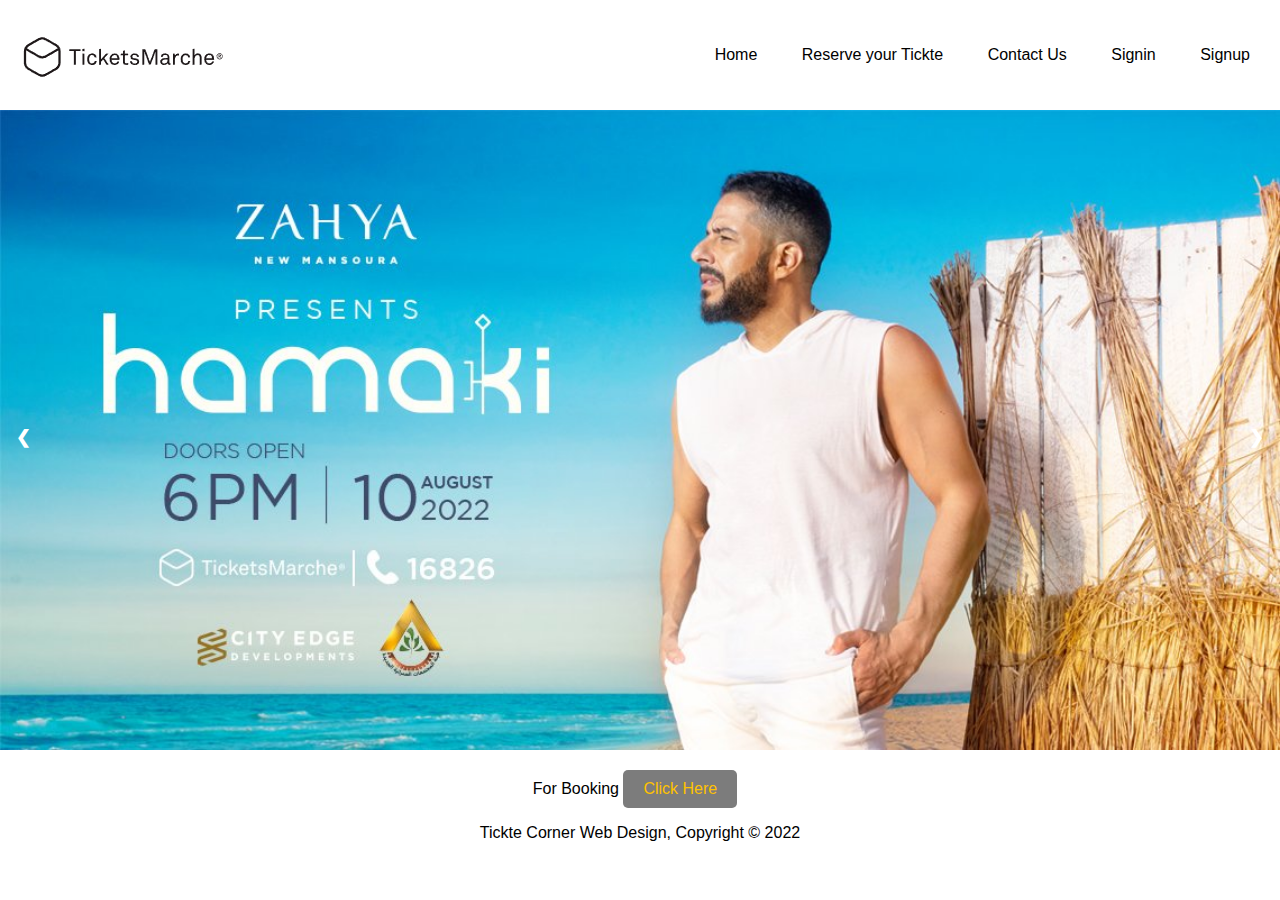
<file: index.html>
<!DOCTYPE html>
<html lang="en">
  <head>
    <meta charset="UTF-8" />
    <meta http-equiv="X-UA-Compatible" content="IE=edge" />
    <meta name="viewport" content="width=device-width, initial-scale=1.0" />
    <title>Ticktes Corner</title>
    <link rel="stylesheet" href="style/style.css" />
  </head>
  <body>
    <header>
      <img class="logo" src="images/lohoooo.png" alt="logo" />
      <nav>
        <ul class="links">
          <li><a href="index.html">Home</a></li>
          <li><a href="Reservation.html">Reserve your Tickte</a></li>
          <li><a href="contact us.html ">Contact Us</a></li>
          <li><a href="Signin.html">Signin</a></li>
          <li><a href="Signup.html">Signup</a></li>
        </ul>
      </nav>
    </header>
    <section>
      <div class="slideshow-container">
        <!-- Full-width images with number and caption text -->
        <div class="mySlides fade">
          <img src="images/by the sea Slider.jpg" style="width: 100%" />
        </div>

        <div class="mySlides fade">
          <img src="images/Faouzia Slider.jpg" style="width: 100%" />
        </div>

        <div class="mySlides fade">
          <img src="images/NUM1 SLIDER.jpg" style="width: 100%" />
        </div>
        <div class="mySlides fade">
          <img src="images/MR SLIDER.jpg" style="width: 100%" />
        </div>
        <div class="mySlides fade">
          <img src="images/tamer SLIDER.jpg" style="width: 100%" />
        </div>
        <div class="mySlides fade">
          <img src="images/website-slider-AmrDia2021.jpg" style="width: 100%" />
        </div>
        <div class="mySlides fade">
          <img
            src="images/CAIROKEE-CONCERT---Website-slider-(1).jpg"
            style="width: 100%"
          />
        </div>
        <div class="mySlides fade">
          <img src="images/M5Slider.jpg" style="width: 100%" />
        </div>
        <!-- Next and previous buttons -->
        <a class="prev" onclick="plusSlides(-1)">&#10094;</a>
        <a class="next" onclick="plusSlides(1)">&#10095;</a>
      </div>
      <div style="text-align: center" class="text-home">
        <p>
          For Booking <button><a href="Reservation.html">Click Here</a></button>
        </p>
      </div>
    </section>
    <section></section>
    <footer>
      <div style="text-align: center" class="footer">
        <p>Tickte Corner Web Design, Copyright © 2022</p>
      </div>
    </footer>
  </body>
  <script src="main.js"></script>
</html>
</file>
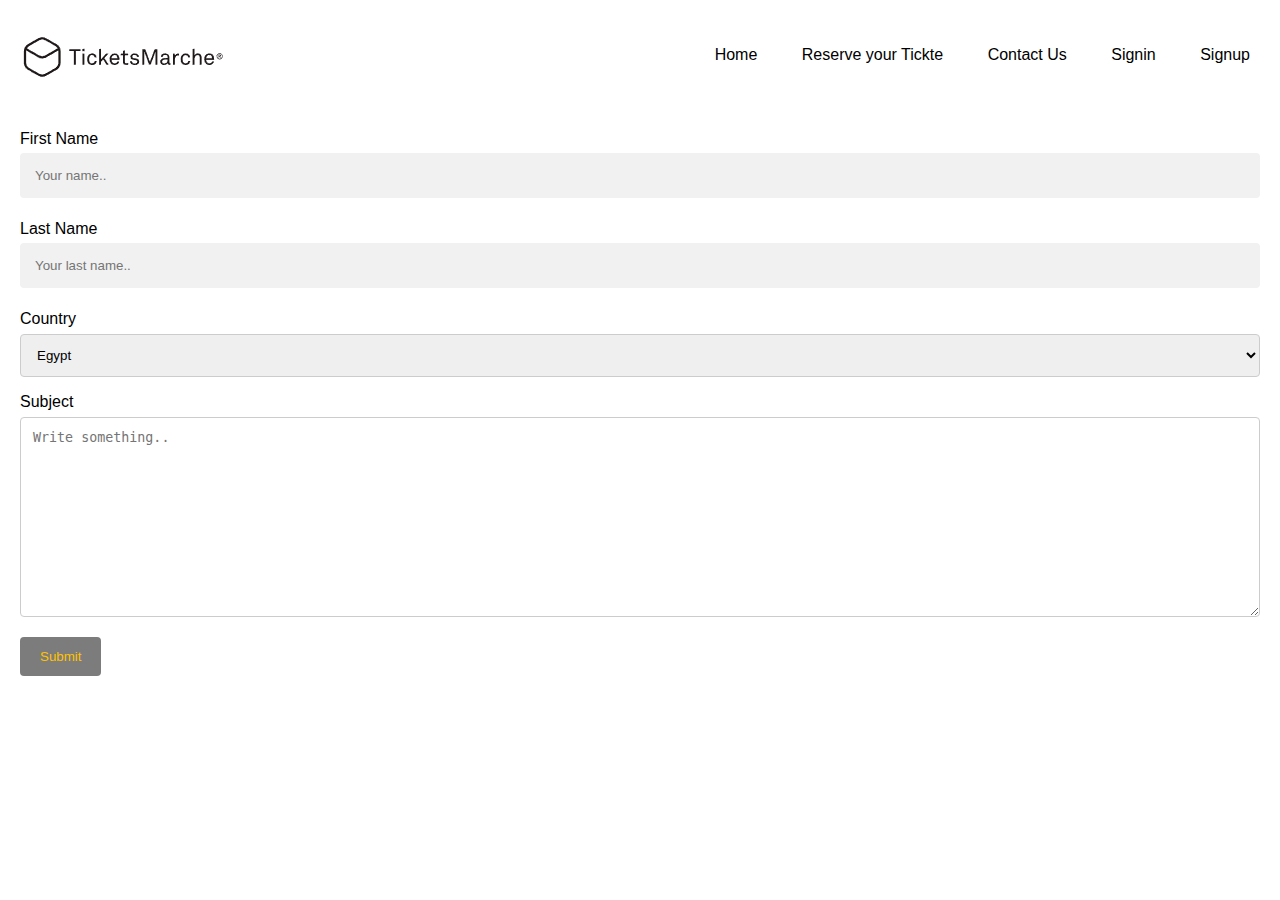
<file: contact us.html>
<!DOCTYPE html>
<html lang="en">
<head>
    <meta charset="UTF-8">
    <meta http-equiv="X-UA-Compatible" content="IE=edge">
    <meta name="viewport" content="width=device-width, initial-scale=1.0">
    <title>Contact us</title>
    <link rel="stylesheet" href="style/style.css">

</head>
<body>
    <header>
        <img class ="logo" src="images/lohoooo.png" alt="logo">
     <nav>
         <ul class="links">
             <li><a href="index.html">Home</a></li>
             <li><a href="Reservation.html">Reserve your Tickte</a></li>
             <li><a href="contact us.html ">Contact Us</a></li>
             <li><a href="Signin.html">Signin</a></li>
             <li><a href="Signup.html">Signup</a></li> 
         </ul>
     </nav>
    </header>
    <section>
        <div class="Contact">
            <form action="action_page.php">
          
              <label for="fname">First Name</label>
              <input type="text" id="fname" name="firstname" placeholder="Your name..">
          
              <label for="lname">Last Name</label>
              <input type="text" id="lname" name="lastname" placeholder="Your last name..">
          
              <label for="country">Country</label>
              <select id="country" name="country">
                <option value="Egypt">Egypt</option>
                <option value="masr">Masr</option>
                <option value="City">Future City</option>
              </select>
          
              <label for="subject">Subject</label>
              <textarea id="subject" name="subject" placeholder="Write something.." style="height:200px"></textarea>
              <input type="submit" value="Submit">
          
            </form>
          </div>
    </section>
</body>
<script src="main.js"></script>
</html>
</file>
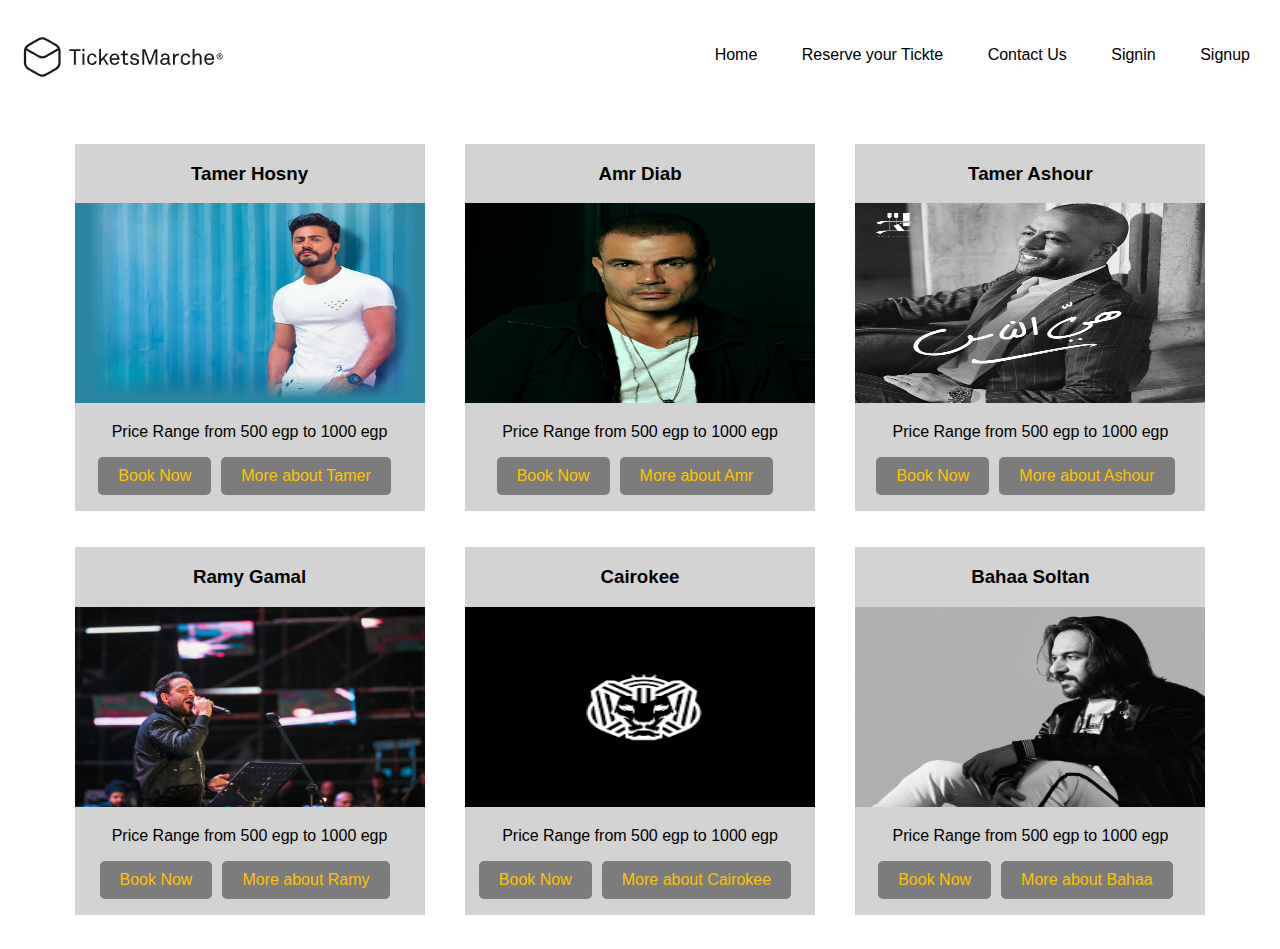
<file: Reservation.html>
<!DOCTYPE html>
<html lang="en">
<head>
    <meta charset="UTF-8">
    <meta http-equiv="X-UA-Compatible" content="IE=edge">
    <meta name="viewport" content="width=device-width, initial-scale=1.0">
    <title>Reserve your Tickte</title>
    <link rel="stylesheet" href="style/style.css">

</head>
<body>
    <header >
        <img class ="logo" src="images/lohoooo.png" alt="logo">
     <nav>
         <ul class="links">
             <li><a href="index.html">Home</a></li>
             <li><a href="Reservation.html">Reserve your Tickte</a></li>
             <li><a href="contact us.html ">Contact Us</a></li>
             <li><a href="Signin.html">Signin</a></li>
             <li><a href="Signup.html">Signup</a></li> 
         </ul>
     </nav>
    </header>
     <section>
        <div class="container">
            <div class="block">
              <h3>Tamer Hosny</h3>
              <img src="images/reserv pics/tamer honsy.jpg">
            <p>Price Range from 500 egp to 1000 egp <p>

            </p>
               <button><a href="Signup.html">Book Now</a></button>
               <button><a href="https://www.youtube.com/channel/UC0PClesNONq7W_h1Mvj1z2g">More about Tamer</a></button>
            </p>
            </div>
            <div class="block">
              <h3>Amr Diab</h3>
              <img src="images/reserv pics/amr diab.jpg">
            <p>Price Range from 500 egp to 1000 egp <p>
                
            </p>
               <button><a href="Signup.html">Book Now</a></button>
               <button><a href="https://www.youtube.com/c/AmrDiab">More about Amr</a></button>
            </p>
            </div>
            <div class="block">
             <h3>Tamer Ashour</h3>
              <img src="images/reserv pics/tamer ashour.jpg">
            <p>Price Range from 500 egp to 1000 egp <p>
                
            </p>
               <button><a href="Signup.html">Book Now</a></button>
               <button><a href="https://www.youtube.com/tamerashour">More about Ashour</a></button>
            </p>
            </div>
            <div class="block">
                <h3>Ramy Gamal</h3>
                 <img src="images/reserv pics/ramy gamal.jpg">
                <p>Price Range from 500 egp to 1000 egp <p>
                
                </p>
                   <button><a href="Signup.html">Book Now</a></button>
                   <button><a href="https://www.youtube.com/c/ramygamal">More about Ramy</a></button>
                </p>
               </div>
               <div class="block">
                <h3>Cairokee</h3>
                 <img src="images/reserv pics/cairokee.png">
                 <p>Price Range from 500 egp to 1000 egp <p>
                
                </p>
                   <button><a href="Signup.html">Book Now</a></button>
                   <button><a href="https://www.youtube.com/c/Cairokeeofficial">More about Cairokee</a></button>

                 </p>
               </div>
               <div class="block">
                <h3>Bahaa Soltan</h3>
                 <img src="images/reserv pics/bahaa sultanjpg.jpg">
                 <p>Price Range from 500 egp to 1000 egp <p>
                
            </p>
               <button><a href="Signup.html">Book Now</a></button>
               <button><a href="https://www.youtube.com/c/BahaaSultan">More about Bahaa</a></button>
                 </p>
               </div>
          </div>
     </section>
</body>
<script src="main.js"></script>
</html>
</file>
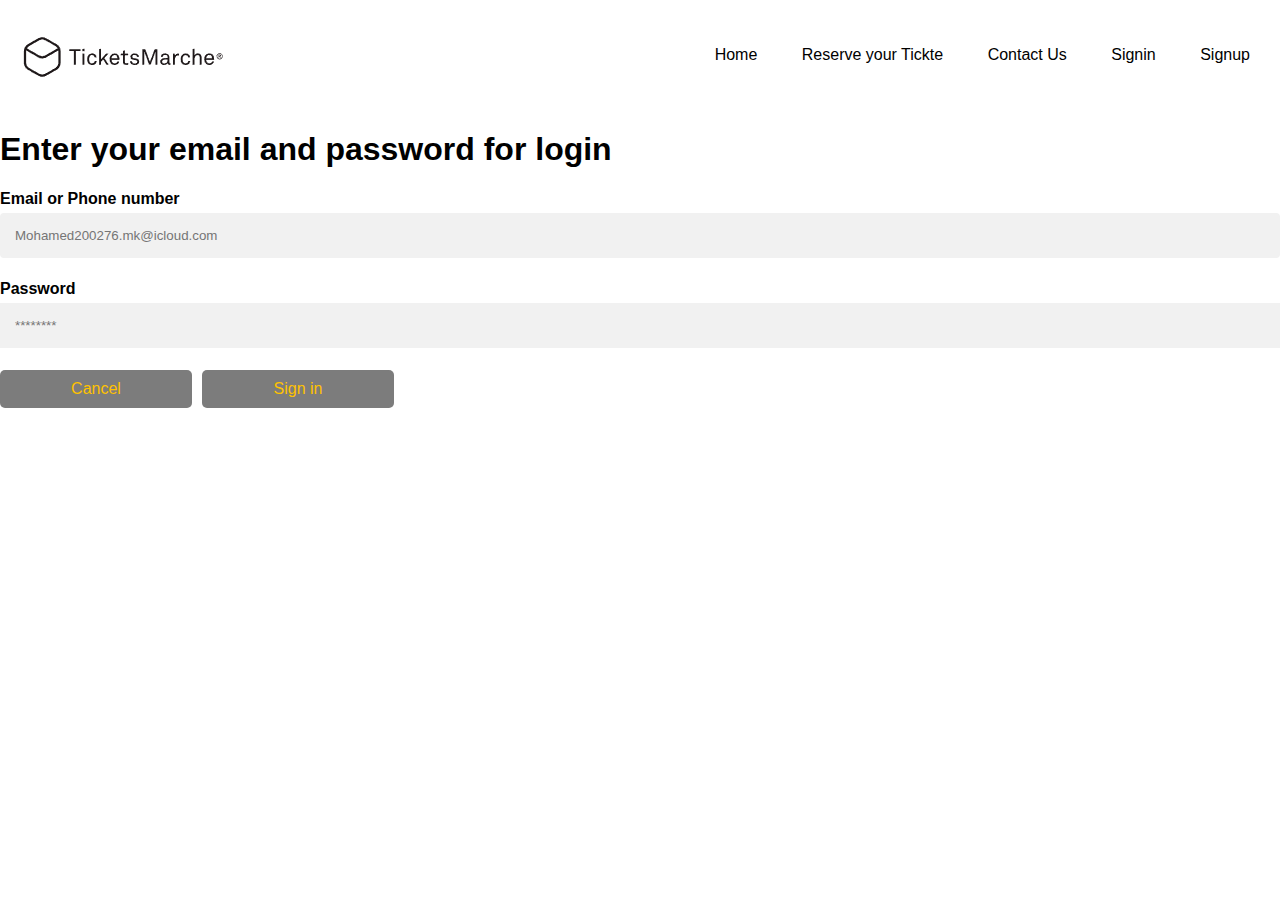
<file: Signin.html>
<!DOCTYPE html>
<html lang="en">
<head>
    <meta charset="UTF-8">
    <meta http-equiv="X-UA-Compatible" content="IE=edge">
    <meta name="viewport" content="width=device-width, initial-scale=1.0">
    <title>Sign in</title>
    <link rel="stylesheet" href="style/style.css">
</head>
<body>
    <header>
        <img class ="logo" src="images/lohoooo.png" alt="logo">
     <nav>
         <ul class="links">
             <li><a href="index.html">Home</a></li>
             <li><a href="Reservation.html">Reserve your Tickte</a></li>
             <li><a href="contact us.html ">Contact Us</a></li>
             <li><a href="Signin.html">Signin</a></li>
            <li><a href="Signup.html">Signup</a></li> 
         </ul>
     </nav>
    </header>
    <section>
        <form id="myform"  >
            <div class="Signup">
              <h1>Enter your email and password for login</h1>
              <label for="email"><b>Email or Phone number</b></label>
              <input type="text" id="email" placeholder="Mohamed200276.mk@icloud.com" name="email" required/>
              <label for="psw"><b>Password</b></label>
              <input type="password" id="pass" placeholder="********" name="password" required/>
              <button type="button" class="cancelbtn">Cancel</button>
              <button type="submit" class="signupbtn">Sign in</button>
              
            </div>
          </form>
    </section>
</body>
<script src="main.js"></script>
</html>
</file>
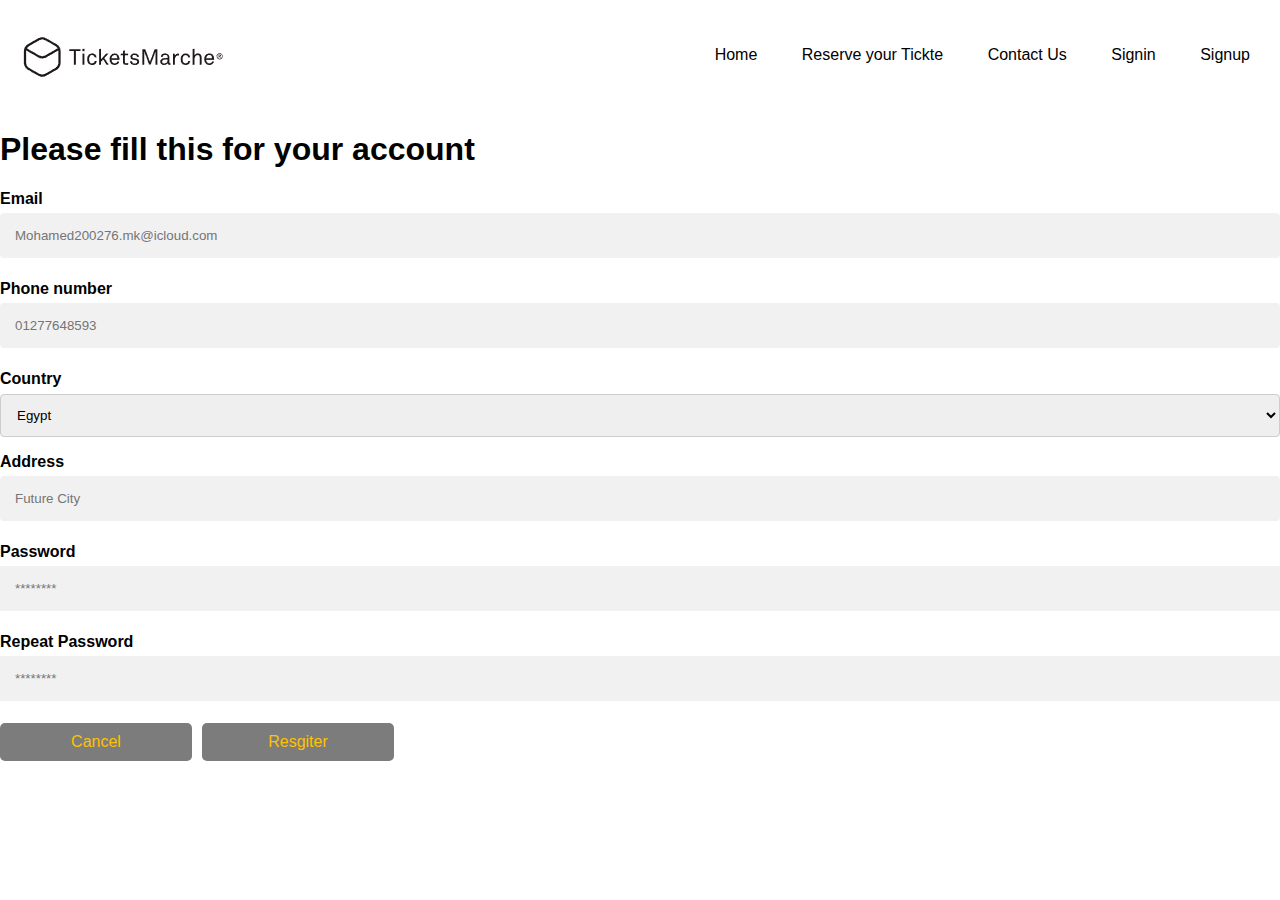
<file: Signup.html>
<!DOCTYPE html>
<html lang="en">
<head>
    <meta charset="UTF-8">
    <meta http-equiv="X-UA-Compatible" content="IE=edge">
    <meta name="viewport" content="width=device-width, initial-scale=1.0">
    <title>Sign up</title>
    <link rel="stylesheet" href="style/style.css">

</head>
<body>
    <header>
        <img class ="logo" src="images/lohoooo.png" alt="logo">
     <nav>
         <ul class="links">
             <li><a href="index.html">Home</a></li>
             <li><a href="Reservation.html">Reserve your Tickte</a></li>
             <li><a href="contact us.html ">Contact Us</a></li>
             <li><a href="Signin.html">Signin</a></li>
            <li><a href="Signup.html">Signup</a></li> 
         </ul>
     </nav>
     </header>
     <section>
        <form id="myform"  >
            <div class="Signup">
              <h1>Please fill this for your account</h1>
              <label for="email"><b>Email </b></label>
              <input type="text" id="email"  placeholder="Mohamed200276.mk@icloud.com" name="email" required/>
              <label for="Phone Number"><b>Phone number</b></label>
              <input type="text" id="phone" placeholder="01277648593" name="Phone number" required/>
              <label for="Country"><b>Country</b></label>
              <select id="country" name="country">
                <option value="Egypt">Egypt</option>
                <option value="masr">Masr</option>
                <option value="City">Future City</option>
              </select>
              <label for="address"><b>Address</b></label>
              <input type="text" id="address" placeholder="Future City" name="address" required/>
              <label for="psw"><b>Password</b></label>
              <input type="password" id="pass" placeholder="********" name="psw" required/>
              <label for="psw-repeat"><b>Repeat Password</b></label>
              <input type="password" id="pass" placeholder="********" name="psw-repeat" required/>
              <button type="button" class="cancelbtn">Cancel</button>
              <button type="submit" class="signupbtn">Resgiter</button>
            
            </div>
          </form>
     </section>
</body>
<script src="main.js"></script>

</html>
</file>
<file: style/style.css>
body {
box-sizing: border-box;
margin: 0%;
padding: 0%;
background-color:white;
color: rgb(0, 0, 0);
font-family: 'Segoe UI', Tahoma, Geneva, Verdana, sans-serif;


}
li , a {
    font-family: 'Segoe UI', Tahoma,'Segoe UI', Tahoma, Geneva, Verdana, sans-serif Verdana, sans-serif;
    font-weight: 500;
    font-size: 20px bold;
    text-decoration: none;
    color:#ffc200;
}
header {
    display: flex;
    justify-content: flex-end;
    align-items: center;
    padding: 30px 10px;
}
.logo {
    cursor: pointer;
    margin-right: auto;
}
 .links {
     list-style: none;
 }
 .links li {
     display: inline-block;
     padding: 0% 20px ;
    
 }

 .links li a {
transition: all 0.3 ease 0s;
color: black;
 }
 .links li a:hover {
    color: #89ABE3FF;
 }

* {box-sizing:border-box}

/* Slideshow container */
.slideshow-container {
  max-width: 1480px;
  position: relative;
  margin: auto;
}

/* Hide the images by default */
.mySlides {
  display: none;
}

/* Next & previous buttons */
.prev, .next {
  cursor: pointer;
  position: absolute;
  top: 50%;
  width: auto;
  margin-top: -22px;
  padding: 16px;
  color: white;
  font-weight: bold;
  font-size: 18px;
  transition: 0.6s ease;
  border-radius: 0 3px 3px 0;
  user-select: none;
}

/* Position the "next button" to the right */
.next {
  right: 0;
  border-radius: 3px 0 0 3px;
}
.prev{
    left: 0;
    border-radius: 3px 0 0 3px;
}
/* On hover, add a black background color with a little bit see-through */
.prev:hover, .next:hover {
  background-color: rgba(0,0,0,0.8);
}


/* Fading animation */
.fade {
  animation-name: fade;
  animation-duration: 1.5s;
}

@keyframes fade {
  from {opacity: .4}
  to {opacity: 1}
}
button {
    background-color:#7c7c7c;
    padding: 10px 20px;
    border: none;
    cursor: pointer;
   text-align: center;
   text-decoration: none;
   display: inline;
   font-size: 16px;
   margin-right: 10px;
   border-radius: 5px;
  }
/*styling on reservation*/
.block {
  display: inline-table;
  width: 350px;
  height: 200px;
  background-color: lightgray;
  margin: 18px 18px 18px 18px;
}

.container {
  text-align: center;
  margin: 0%;
}

.block img {
 width: 350px;
 height: 200px;
}

/*styaling on contact us*/
input[type=text], select, textarea {
  width: 100%; /* Full width */
  padding: 12px; /* Some padding */ 
  border: 1px solid #ccc; /* Gray border */
  border-radius: 4px; /* Rounded borders */
  box-sizing: border-box; /* Make sure that padding and width stays in place */
  margin-top: 6px; /* Add a top margin */
  margin-bottom: 16px; /* Bottom margin */
  resize: vertical ;/* Allow the user to vertically resize the textarea (not horizontally) */
  text-align:left;
}

/* Style the submit button with a specific background color etc */
input[type=submit] {
  background-color: #7c7c7c;
  color: #ffc200;
  padding: 12px 20px;
  border: none;
  border-radius: 4px;
  cursor: pointer;
}

input[type=submit]:hover {
  background-color: #ffc200;
  color: #7c7c7c;
}

.Contact {
  border-radius: 5px;
  background-color: #ffffff ;
  padding: 20px;
}
.text-home,footer{
  text-align: left;
}

/*styling for sign in*/
* {box-sizing: border-box}

/* Full-width input fields */
  input[type=text], input[type=password] {
  width: 100%;
  padding: 15px;
  margin: 5px 0 22px 0;
  display: inline-block;
  border: none;
  background: #f1f1f1;
}

input[type=text]:focus, input[type=password]:focus {
  background-color: rgb(255, 255, 255);
  outline: none;
}


/* Set a style for all buttons */
button {
  background-color:#7c7c7c;
    padding: 10px 20px;
    border: none;
    cursor: pointer;
   text-align: center;
   text-decoration: none;
   display: inline;
   font-size: 16px;
   color: #ffc200;
   margin-right: 10px;
   border-radius: 5px;
}

/* Float cancel and signup buttons and add an equal width */
.cancelbtn, .signupbtn {
  float: left;
  width: 15%;
}

/* Add padding to container elements */
.container {
  padding: 16px;
}
.cancelbtn:hover{
  background-color: #ffc200;
  color: #7c7c7c;
}
.signupbtn:hover{
  background-color: #ffc200;
  color: #7c7c7c;
}
</file>
